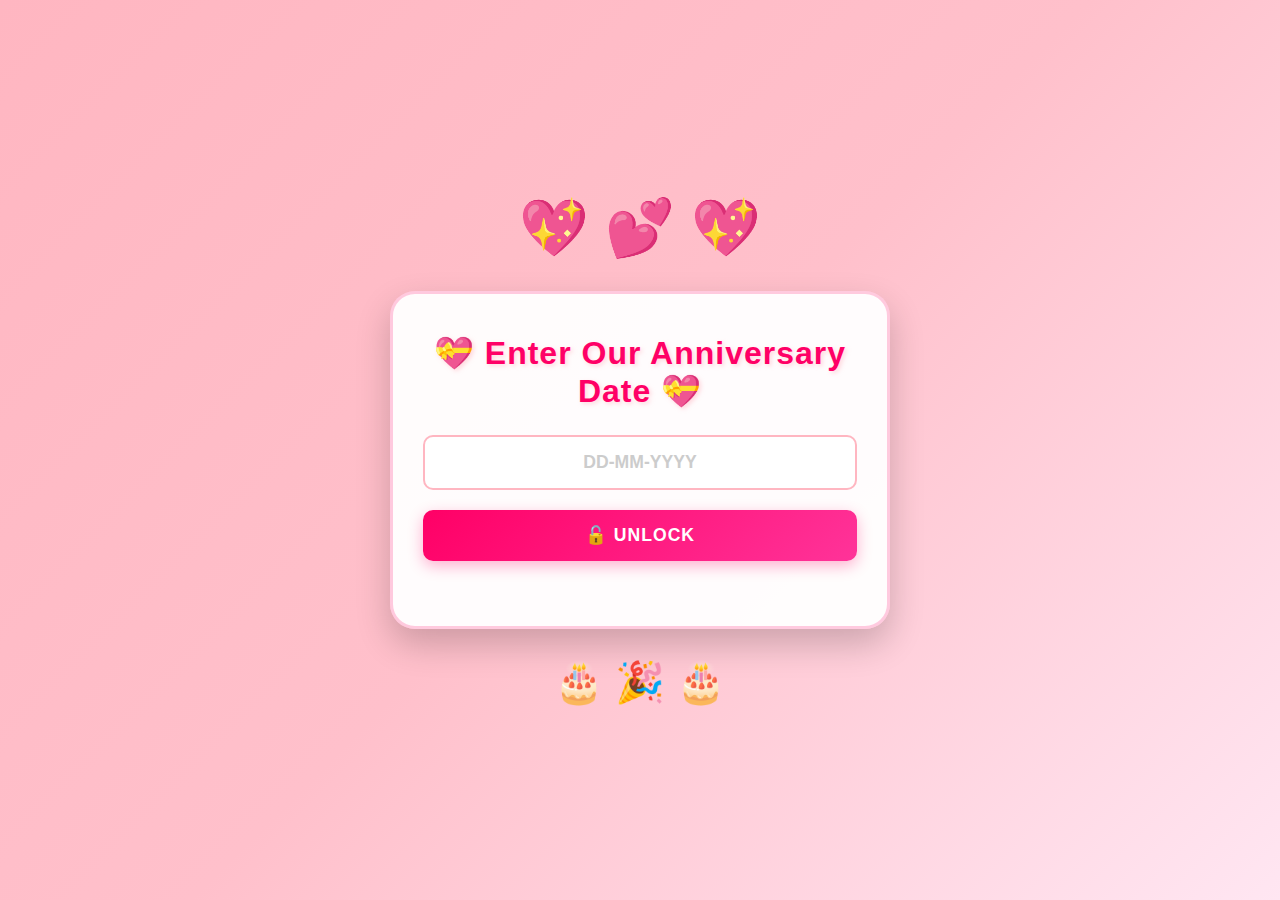
<file: index.html>
<!DOCTYPE html>
<html lang="en">
<head>
    <meta charset="UTF-8">
    <meta name="viewport" content="width=device-width, initial-scale=1.0">
    <title>Enter Our Special Date 💖</title>
    <style>
        * {
            margin: 0;
            padding: 0;
            box-sizing: border-box;
        }

        body {
            font-family: 'Segoe UI', Arial, sans-serif;
            text-align: center;
            background: linear-gradient(135deg, #ffb6c1, #ffc0cb, #ffe6f2);
            min-height: 100vh;
            display: flex;
            justify-content: center;
            align-items: center;
            padding: 20px;
        }

        .container {
            width: 100%;
            max-width: 500px;
            display: flex;
            flex-direction: column;
            gap: 30px;
        }

        .header-emojis {
            font-size: 3.5rem;
            animation: bounce-emoji 1.5s ease-in-out infinite;
        }

        .emoji-1 { animation-delay: 0s; }
        .emoji-2 { animation-delay: 0.2s; }
        .emoji-3 { animation-delay: 0.4s; }

        @keyframes bounce-emoji {
            0%, 100% { transform: translateY(0); }
            50% { transform: translateY(-20px); }
        }

        .box {
            background: rgba(255, 255, 255, 0.95);
            padding: 40px 30px;
            border-radius: 25px;
            box-shadow: 0 15px 35px rgba(0, 0, 0, 0.2);
            animation: slideUp 0.8s ease-out;
            border: 3px solid rgba(255, 0, 102, 0.2);
            transition: transform 0.3s ease;
        }

        .box:hover {
            transform: translateY(-5px);
            box-shadow: 0 20px 45px rgba(0, 0, 0, 0.3);
        }

        @keyframes slideUp {
            from {
                opacity: 0;
                transform: translateY(50px);
            }
            to {
                opacity: 1;
                transform: translateY(0);
            }
        }

        .box h2 {
            color: #ff0066;
            margin-bottom: 25px;
            font-size: 2rem;
            text-shadow: 2px 2px 4px rgba(255, 182, 193, 0.5);
            letter-spacing: 1px;
        }

        .input-group {
            display: flex;
            flex-direction: column;
            gap: 15px;
            margin-bottom: 20px;
        }

        input {
            padding: 15px;
            font-size: 1.1rem;
            margin: 0;
            border: 2px solid #ffb6c1;
            border-radius: 10px;
            transition: all 0.3s ease;
            text-align: center;
            letter-spacing: 2px;
            font-weight: bold;
        }

        input:focus {
            outline: none;
            border-color: #ff0066;
            box-shadow: 0 0 15px rgba(255, 0, 102, 0.3);
            transform: scale(1.02);
        }

        input::placeholder {
            color: #ccc;
            letter-spacing: 0;
        }

        .button-group {
            display: flex;
            gap: 10px;
            justify-content: center;
        }

        button {
            flex: 1;
            padding: 15px 30px;
            font-size: 1.1rem;
            font-weight: bold;
            background: linear-gradient(135deg, #ff0066, #ff3399);
            color: white;
            border: none;
            border-radius: 10px;
            cursor: pointer;
            transition: all 0.3s ease;
            box-shadow: 0 5px 15px rgba(255, 0, 102, 0.3);
            text-transform: uppercase;
            letter-spacing: 1px;
        }

        button:hover {
            background: linear-gradient(135deg, #ff3399, #ff0066);
            transform: translateY(-3px);
            box-shadow: 0 8px 20px rgba(255, 0, 102, 0.4);
        }

        button:active {
            transform: translateY(-1px);
            box-shadow: 0 5px 15px rgba(255, 0, 102, 0.3);
        }

        .message {
            color: #ff0066;
            font-size: 1.1rem;
            font-weight: bold;
            min-height: 25px;
            animation: fadeIn 0.5s ease-in;
        }

        @keyframes fadeIn {
            from {
                opacity: 0;
                transform: translateY(-10px);
            }
            to {
                opacity: 1;
                transform: translateY(0);
            }
        }

        .error {
            color: #ff0066;
        }

        .success {
            color: #00bb00;
        }

        .footer-emojis {
            font-size: 2.5rem;
            animation: float-emoji 3s ease-in-out infinite;
        }

        .emoji-f1 { animation-delay: 0s; }
        .emoji-f2 { animation-delay: 0.3s; }
        .emoji-f3 { animation-delay: 0.6s; }

        @keyframes float-emoji {
            0%, 100% { transform: translateY(0) rotate(0deg); }
            50% { transform: translateY(-15px) rotate(5deg); }
        }

        /* RESPONSIVE DESIGN FOR TABLETS */
        @media screen and (max-width: 768px) {
            body {
                padding: 15px;
            }

            .container {
                gap: 20px;
            }

            .header-emojis {
                font-size: 3rem;
            }

            .box {
                padding: 35px 25px;
            }

            .box h2 {
                font-size: 1.7rem;
                margin-bottom: 20px;
            }

            input {
                padding: 12px;
                font-size: 1rem;
            }

            button {
                padding: 12px 25px;
                font-size: 1rem;
            }

            .footer-emojis {
                font-size: 2rem;
            }
        }

        /* RESPONSIVE DESIGN FOR MOBILE */
        @media screen and (max-width: 480px) {
            body {
                padding: 10px;
            }

            .container {
                gap: 15px;
            }

            .header-emojis {
                font-size: 2.5rem;
            }

            .box {
                padding: 30px 20px;
                border-radius: 15px;
            }

            .box h2 {
                font-size: 1.4rem;
                margin-bottom: 18px;
            }

            .input-group {
                gap: 12px;
                margin-bottom: 15px;
            }

            input {
                padding: 12px;
                font-size: 1rem;
                border-radius: 8px;
            }

            .button-group {
                gap: 8px;
            }

            button {
                padding: 12px 20px;
                font-size: 0.95rem;
            }

            .message {
                font-size: 1rem;
                min-height: 22px;
            }

            .footer-emojis {
                font-size: 1.8rem;
            }
        }
    </style>
</head>
<body>
    <div class="container">
        <div class="header-emojis">
            <span class="emoji-1">💖</span>
            <span class="emoji-2">💕</span>
            <span class="emoji-3">💖</span>
        </div>

        <div class="box">
            <h2>💝 Enter Our Anniversary Date 💝</h2>
            <div class="input-group">
                <input type="text" id="dateInput" placeholder="DD-MM-YYYY" maxlength="10">
            </div>
            <div class="button-group">
                <button onclick="checkDate()">🔓 Unlock</button>
            </div>
            <p id="message" class="message"></p>
        </div>

        <div class="footer-emojis">
            <span class="emoji-f1">🎂</span>
            <span class="emoji-f2">🎉</span>
            <span class="emoji-f3">🎂</span>
        </div>
    </div>

    <script>
        function checkDate() {
            let enteredDate = document.getElementById("dateInput").value;
            let correctDate = "27-12-2081";   // 🔴 CHANGE THIS TO YOUR REAL DATE
            let messageEl = document.getElementById("message");

            if (enteredDate === correctDate) {
                messageEl.innerText = "✅ Access Granted!";
                messageEl.classList.remove("error");
                messageEl.classList.add("success");
                setTimeout(() => {
                    window.location.href = "birthday.html";
                }, 500);
            } else {
                messageEl.innerText = "❌ Wrong date! Try again 😢";
                messageEl.classList.remove("success");
                messageEl.classList.add("error");
                document.getElementById("dateInput").value = "";
                document.getElementById("dateInput").focus();
            }
        }

        // Allow Enter key to submit
        document.getElementById("dateInput").addEventListener("keypress", function(event) {
            if (event.key === "Enter") {
                checkDate();
            }
        });
    </script>

</body>
</html>
</file>
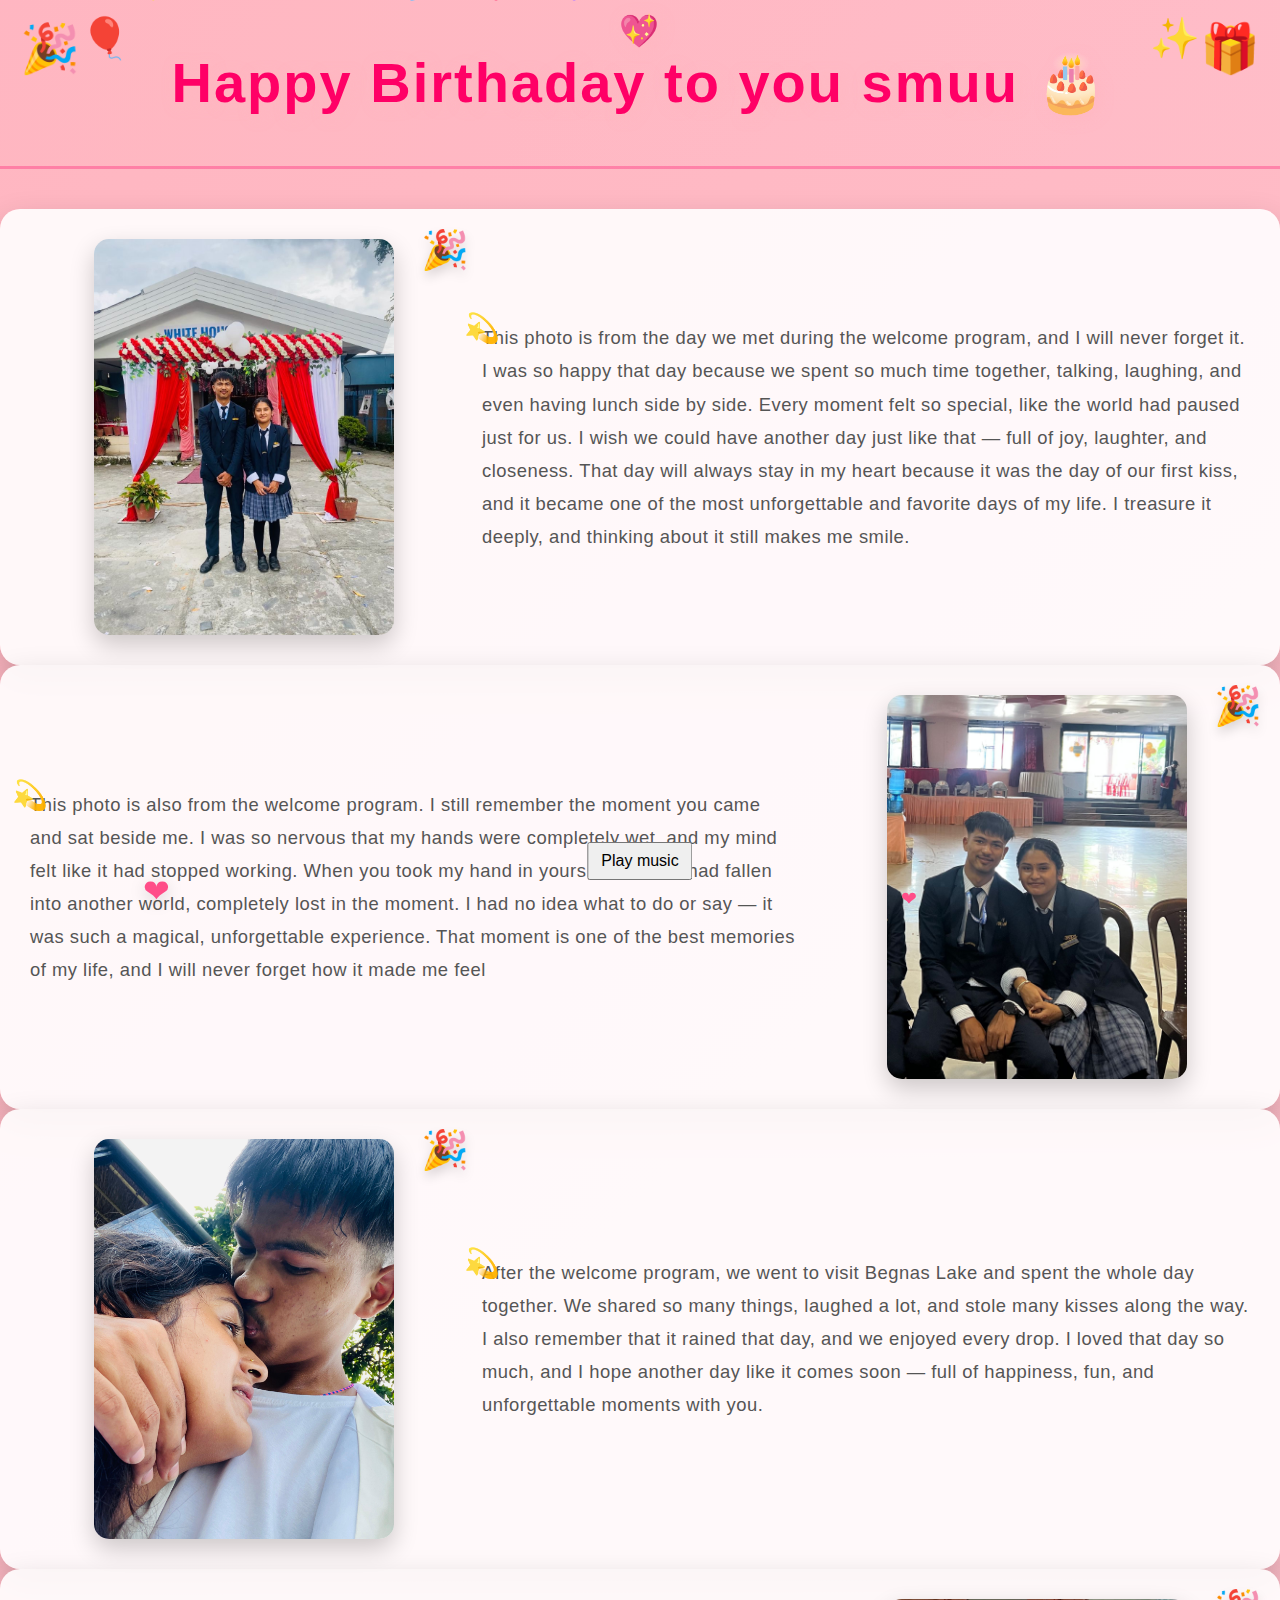
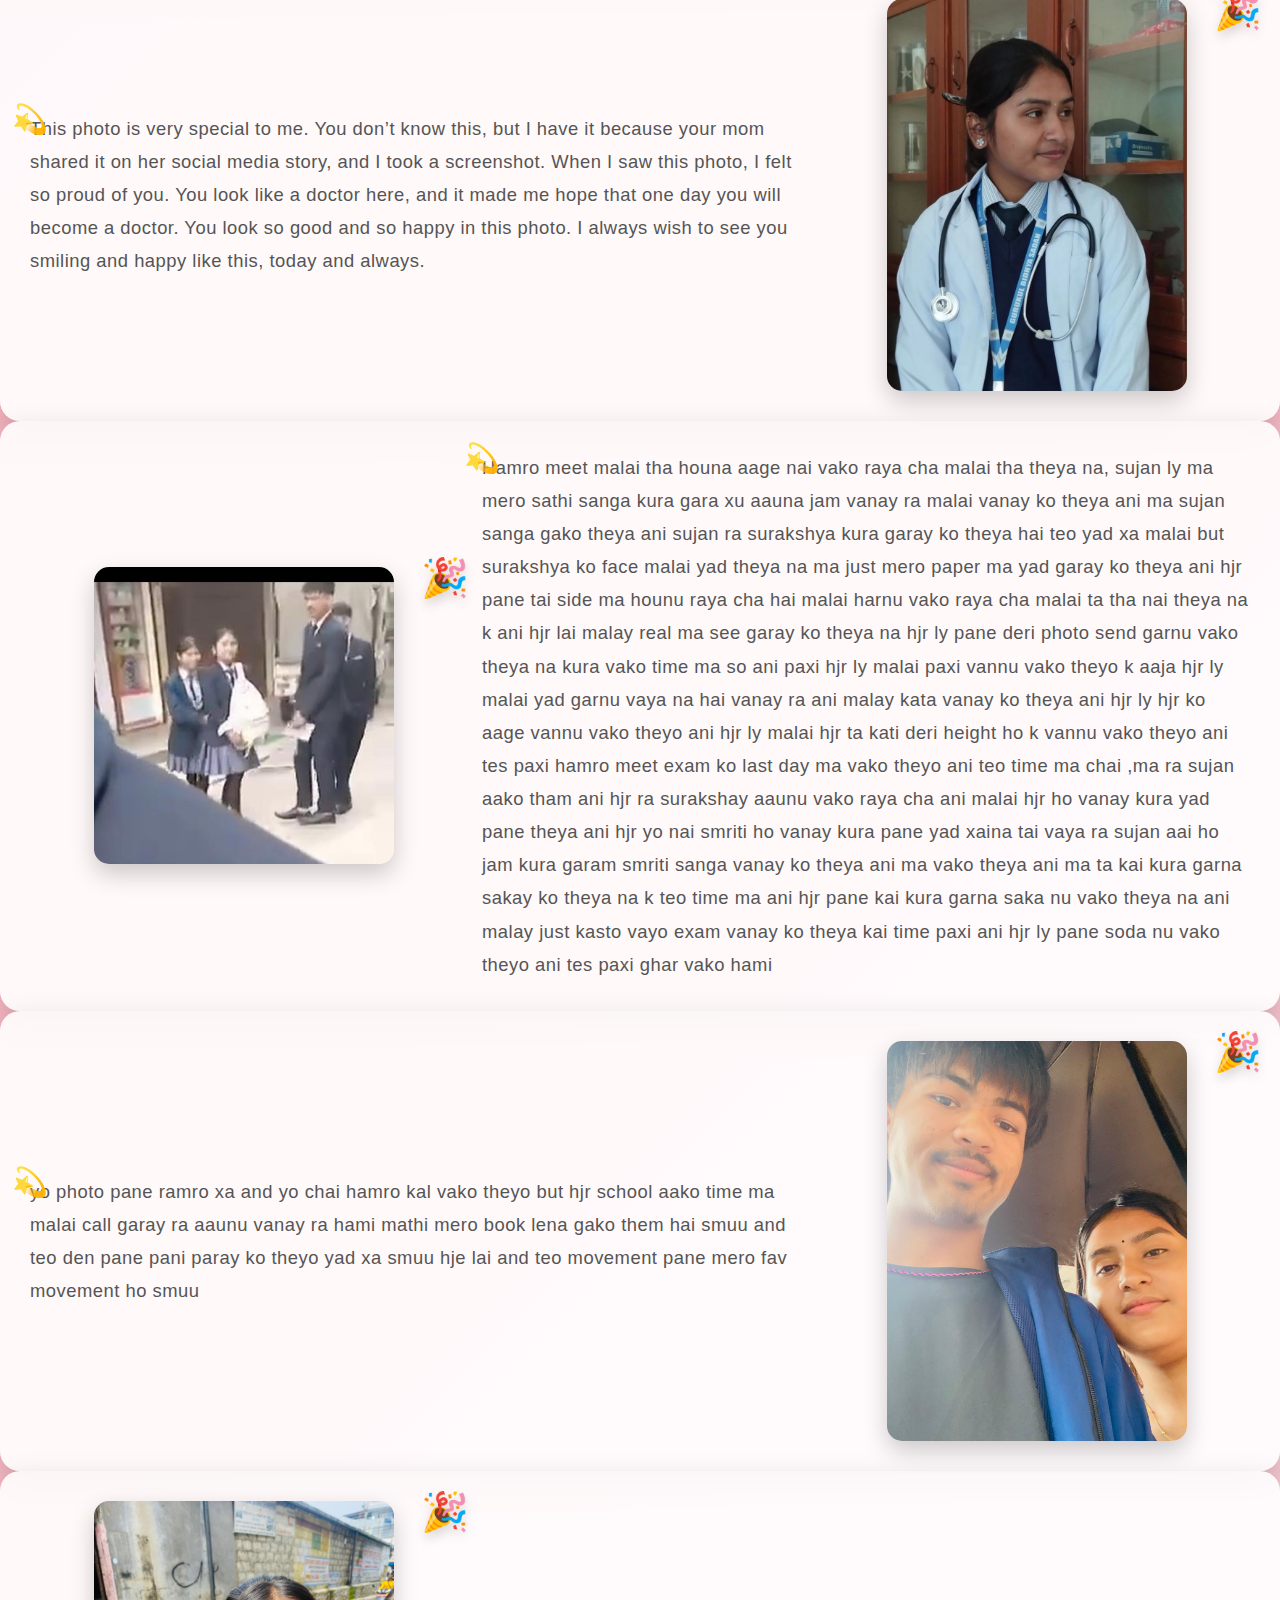
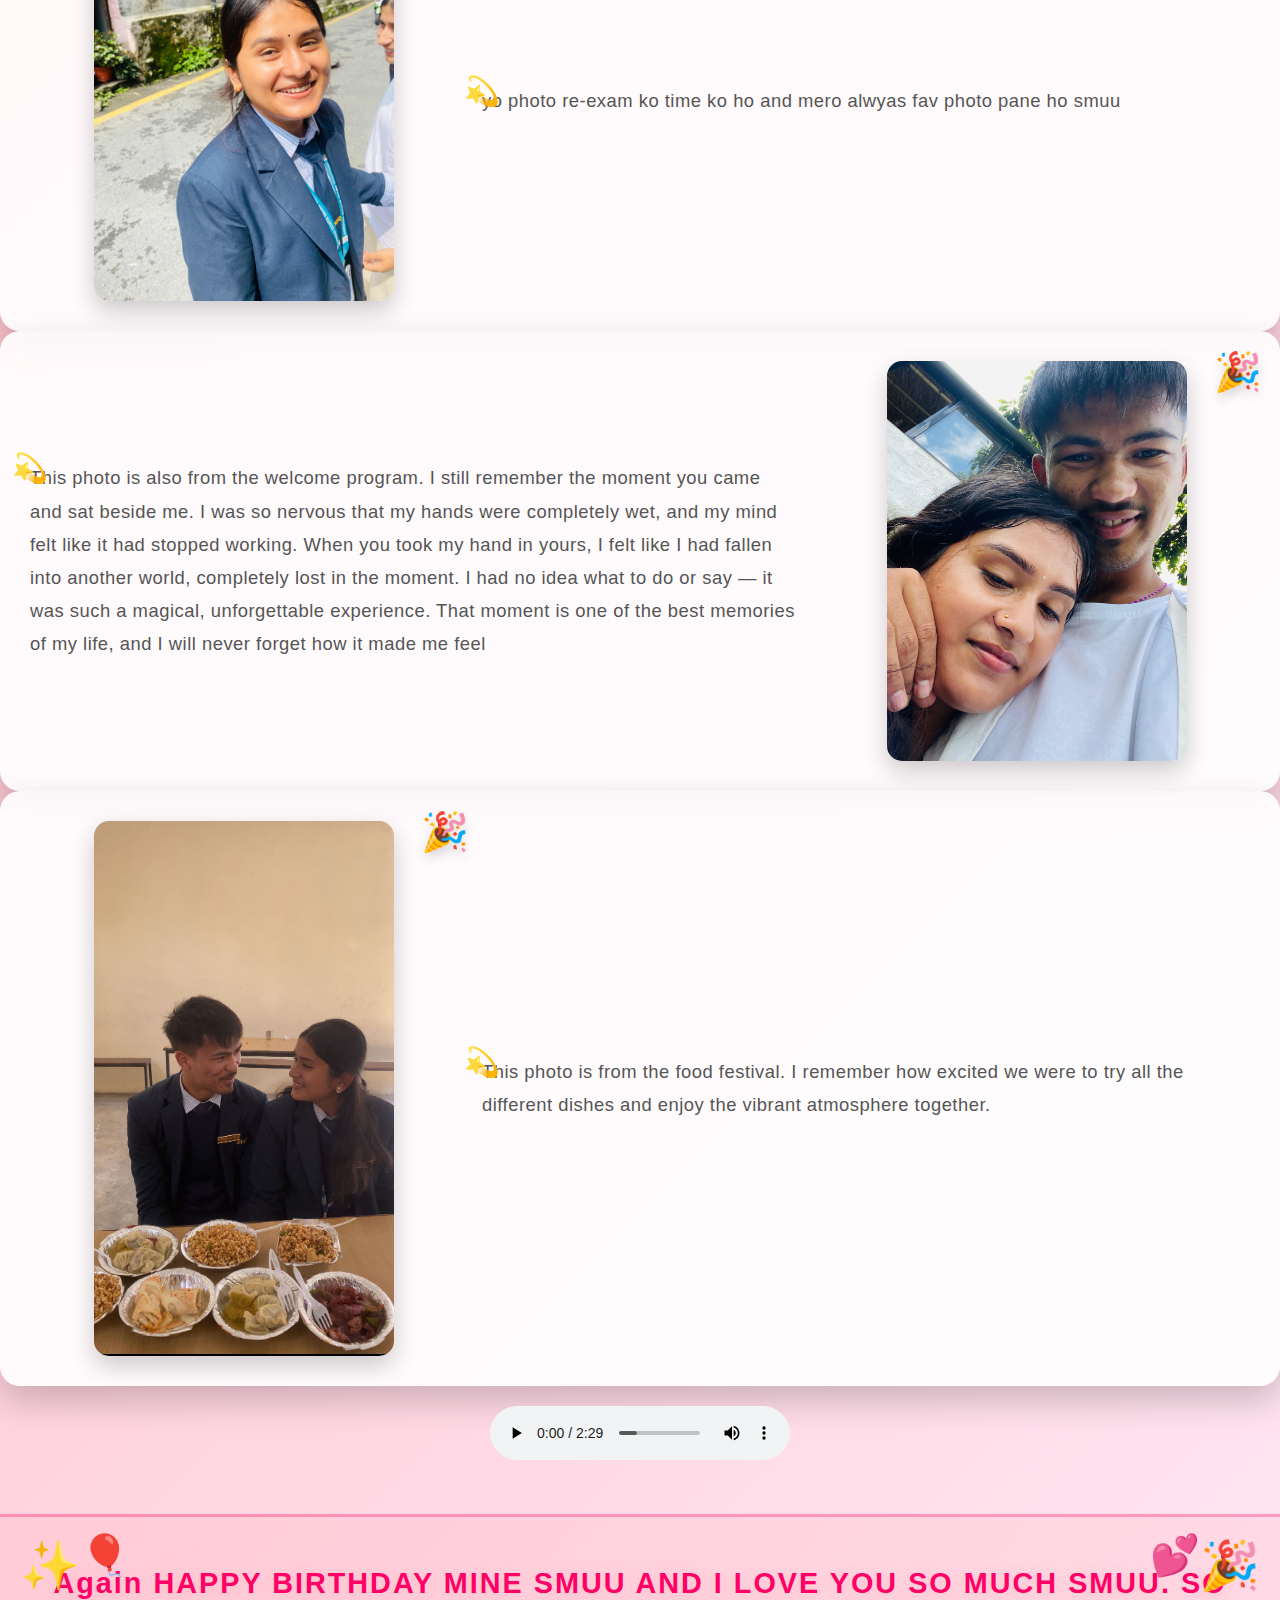
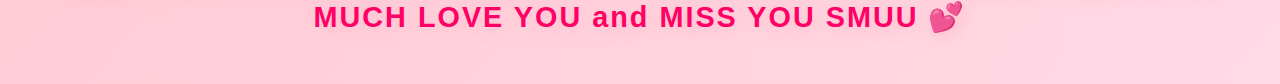
<file: birthday.html>
<!DOCTYPE html>
<html lang="en">

<head>
    <meta charset="UTF-8">
    <meta name="viewport" content="width=device-width, initial-scale=1.0">
    <title>Document</title>
    <link rel="stylesheet" href="S.css">
    
</head>

<body>

    <div id="effects" aria-hidden="true"></div>

    <header>
        <div class="emoji-left">🎉</div>
        <div class="emoji-left-alt">🎈</div>
        <h1>Happy Birthaday to you smuu 🎂</h1>
        <div class="emoji-right">🎁</div>
        <div class="emoji-right-alt">✨</div>
    </header>

    </section>

   

  <div class="photo">
                <div class="image">
                    <img src="29/WhatsApp Image 2026-02-04 at 19.22.08.jpeg" alt="">
                </div>
                <div>
                    <P>This photo is from the day we met during the welcome program, and I will never forget it.
                        I was so happy that day because we spent so much time together, talking, laughing, and
                        even having lunch side by side. Every moment felt so special,
                        like the world had paused just for us. I wish we could have another day just like
                        that — full of joy, laughter, and closeness. That day will always stay in
                        my heart because it was the day of our first kiss, and it became one of the most unforgettable
                        and favorite days of my life. I treasure it deeply, and thinking about it still makes me smile.
                    </P>
                </div>
            </div>


                <div class="photo">
                    
                    <div>
                        <P>This photo is also from the welcome program. I still remember the moment you came and sat
                            beside me.
                            I was so nervous that my hands were completely wet, and my mind felt like it had stopped
                            working.
                            When you took my hand in yours, I felt like I had fallen into another world, completely lost
                            in the moment.
                            I had no idea what to do or say — it was such a magical, unforgettable experience.
                            That moment is one of the best memories of my life, and I will never forget how it made me
                            feel </P>
                    </div>
                    <div class="image">
                        <img src="29/welcome photo.jpeg" alt="Welcome Photo">
                    </div>
                </div>

                <div class="photo">
                    <div class="image">
                        <img src="29/kiss.jpeg" alt="Kiss Photo">
                    </div>
                    <div>
                        <p>After the welcome program, we went to visit Begnas Lake and spent the whole day together.
                            We shared so many things, laughed a lot, and stole many kisses along the way.
                            I also remember that it rained that day, and we enjoyed every drop. I loved that day so much,
                            and I hope another day like it comes soon — full of happiness, fun, and unforgettable moments with you.</p>
                    </div>
                </div>

                <div class="photo">
                    <div>
                        <P>This photo is very special to me. You don’t know this, but I have it because your mom shared
                            it on her social media story, and I took a screenshot. When I saw this photo,
                            I felt so proud of you. You look like a doctor here, and it made me hope that
                            one day you will become a doctor. You look so good and so happy in this photo.
                            I always wish to see you smiling and happy like this, today and always.</P>
                    </div>
                    <div class="image">
                        <img src="29/Doctor.jpeg" alt="Doctor Photo">
                    </div>
                    </div>

                    <div class="photo">
                        <div class="image">
                            <img src="29/first meet.jpeg" alt="First Meet Photo">
                        </div>
                        <div>
                            <p>Hamro meet malai tha houna aage nai vako raya cha malai tha theya na,
                                sujan ly ma mero sathi sanga kura gara xu aauna jam vanay ra malai
                                vanay ko theya ani ma sujan sanga gako theya ani sujan ra surakshya
                                kura garay ko theya hai teo yad xa malai but surakshya ko face malai yad theya na
                                ma just mero paper ma yad garay ko theya ani hjr pane tai side ma hounu raya cha
                                hai malai harnu vako raya cha malai ta tha nai theya na k ani hjr lai
                                malay real ma see garay ko theya na hjr ly pane deri photo send garnu
                                vako theya na kura vako time ma so ani paxi hjr ly malai paxi vannu vako
                                theyo k aaja hjr ly malai yad garnu vaya na hai vanay ra ani malay kata
                                vanay ko theya ani hjr ly hjr ko aage vannu vako theyo ani hjr ly malai hjr
                                ta kati deri height ho k vannu vako theyo ani tes paxi hamro meet exam ko last day ma
                                vako theyo ani teo time ma chai ,ma ra sujan aako tham ani hjr ra
                                surakshay aaunu vako raya cha ani malai hjr ho vanay kura yad pane theya ani hjr
                                yo nai smriti ho vanay kura pane yad xaina tai vaya ra sujan aai ho jam kura garam
                                smriti sanga vanay ko theya ani ma vako theya ani ma ta kai kura garna sakay ko
                                theya na k teo time ma ani hjr pane kai kura garna saka nu vako theya na ani malay
                                just kasto vayo exam vanay ko theya kai time paxi ani hjr ly pane soda nu vako
                                theyo ani tes paxi ghar vako hami </p>
                        </div>
                    </div>

                    <div class="photo">
                       
                        <div>
                            <p>  yo photo pane ramro xa and yo chai hamro kal vako theyo but hjr school aako
                                time ma malai call garay ra aaunu vanay ra hami mathi mero book lena gako them hai smuu
                                and teo den pane pani paray ko theyo yad xa smuu hje lai and teo movement pane mero fav
                                movement ho smuu </p>
                        </div>
                         <div class="image">
                            <img src="29/rain time.jpeg" alt="Rain Time Photo">
                        </div>
                    </div>


                    <div class="photo">
                        <div class="image">
                            <img src="29/re exam ko time ko.jpeg" alt="Re-exam Time Photo">
                        </div>
                        <div>
                            <P>yo photo re-exam ko time ko ho and mero alwyas fav photo pane ho smuu </P>
                        </div>
                    </div>

                    <div class="photo">
                       
                        <div>
                            <P>This photo is also from the welcome program. I still remember the moment you came and sat beside me.
                                I was so nervous that my hands were completely wet, and my mind felt like it had stopped working.
                                When you took my hand in yours, I felt like I had fallen into another world, completely lost in the moment.
                                I had no idea what to do or say — it was such a magical, unforgettable experience.
                                That moment is one of the best memories of my life, and I will never forget how it made me feel</P>
                        </div>
                         <div class="image">
                            <img src="29/lake.jpeg" alt="Lake Photo">
                        </div>
                        </div>
            
                    <div class="photo">
                        <div class="image">
                            <img src="29/food festival.jpeg" alt="Food Festival Photo">
                        </div>
                        <div>
                            <P>This photo is from the food festival. I remember how excited we were to try all the different dishes and enjoy the vibrant atmosphere together.</P>
                        </div>
                        
                        </div>



            </div>
    </section>
     <div class="audio-player" style="text-align:center; margin:20px 0;">
        <audio id="bg-audio" controls autoplay playsinline>
            <source src="WhatsApp Audio 2026-02-19 at 16.22.57.mpeg" type="audio/mpeg">
            Your browser does not support the audio element.
        </audio>
    </div>
    

    <footer>
        <div class="emoji-left">✨</div>
        <div class="emoji-left-alt">🎈</div>
        <h1>Again HAPPY BIRTHDAY MINE SMUU AND I LOVE YOU SO MUCH SMUU. SO MUCH LOVE YOU and MISS YOU SMUU 💕</h1>
        <div class="emoji-right">🎉</div>
        <div class="emoji-right-alt">💕</div>
    </footer>

    <script>
        (function(){
            const audio = document.getElementById('bg-audio');
            if (!audio) return;
            function tryPlay(){
                const p = audio.play();
                if (p !== undefined) {
                    p.catch(() => {
                        const btn = document.createElement('button');
                        btn.textContent = 'Play music';
                        btn.style = 'position:fixed;bottom:20px;left:50%;transform:translateX(-50%);padding:8px 12px;font-size:16px;z-index:9999;';
                        btn.addEventListener('click', () => { audio.play(); btn.remove(); });
                        document.body.appendChild(btn);
                    });
                }
            }
            document.addEventListener('DOMContentLoaded', tryPlay);
        })();
    </script>

    </body>

    <script>
        (function(){
            const effects = document.getElementById('effects');
            if (!effects) return;

            function rand(min, max){ return Math.random()*(max-min)+min; }

            function createConfetti(count){
                const colors = ['#ff5c8a','#ffd166','#9be564','#6ec1ff','#c084fc'];
                for(let i=0;i<count;i++){
                    const el = document.createElement('div');
                    el.className = 'confetti';
                    const size = Math.floor(rand(6,14));
                    el.style.left = rand(0,100)+'%';
                    el.style.width = size+'px';
                    el.style.height = (size*0.6)+'px';
                    el.style.background = colors[Math.floor(rand(0,colors.length))];
                    el.style.transform = 'rotate('+rand(0,360)+'deg)';
                    el.style.opacity = rand(0.8,1);
                    el.style.animationDuration = rand(2.5,5)+'s';
                    effects.appendChild(el);
                    // remove after animation
                    setTimeout(()=> el.remove(), 7000);
                }
            }

            function createHeart(){
                const h = document.createElement('div');
                h.className = 'heart';
                h.textContent = '❤';
                h.style.left = rand(10,90)+'%';
                h.style.fontSize = rand(14,36)+'px';
                effects.appendChild(h);
                setTimeout(()=> h.remove(), 6000);
            }

            document.addEventListener('DOMContentLoaded', ()=>{
                // one burst of confetti
                createConfetti(60);
                // floating hearts for a short time
                let hearts = 0;
                const heartInterval = setInterval(()=>{ createHeart(); hearts++; if(hearts>16) clearInterval(heartInterval); }, 350);
                // occasional confetti pops
                setInterval(()=> createConfetti(10), 7000);
            });
        })();
    </script>

</html>
</file>
<file: S.css>
/* GLOBAL STYLING */
body {
    margin: 0;
    padding: 0;
    font-family: 'Segoe UI', Arial, sans-serif;
    background: linear-gradient(135deg, #ffb6c1, #ffc0cb, #ffe6f2); /* soft romantic gradient */
    text-align: center;
    color: #333;
    min-height: 100vh;
}

/* HEADER STYLING */
header {
    position: relative;
    padding: 30px 20px;
    margin-bottom: 40px;
    animation: slideDownIn 0.8s ease-out;
    background: linear-gradient(to right, rgba(255, 182, 193, 0.3), rgba(255, 192, 203, 0.3));
    border-bottom: 3px solid rgba(255, 0, 102, 0.3);
}

/* EMOJI STICKER ANIMATIONS */
.emoji-left {
    position: absolute;
    left: 20px;
    top: 20px;
    font-size: 3rem;
    animation: bounce 1.5s ease-in-out infinite, rotate 3s linear infinite;
}

.emoji-left-alt {
    position: absolute;
    left: 80px;
    top: 15px;
    font-size: 2.5rem;
    animation: spin 4s linear infinite, float 3s ease-in-out infinite;
}

.emoji-right {
    position: absolute;
    right: 20px;
    top: 20px;
    font-size: 3rem;
    animation: bounce 1.5s ease-in-out infinite 0.2s, rotate 3s linear infinite;
}

.emoji-right-alt {
    position: absolute;
    right: 80px;
    top: 15px;
    font-size: 2.5rem;
    animation: pulse 2s ease-in-out infinite, float 3s ease-in-out infinite 0.3s;
}

/* BOUNCE ANIMATION */
@keyframes bounce {
    0%, 100% {
        transform: translateY(0px);
    }
    50% {
        transform: translateY(-20px);
    }
}

/* ROTATE ANIMATION */
@keyframes rotate {
    from {
        transform: rotate(0deg);
    }
    to {
        transform: rotate(360deg);
    }
}

/* SPIN ANIMATION */
@keyframes spin {
    from {
        transform: rotate(0deg);
    }
    to {
        transform: rotate(360deg);
    }
}

/* PULSE ANIMATION */
@keyframes pulse {
    0%, 100% {
        transform: scale(1);
    }
    50% {
        transform: scale(1.2);
    }
}

/* SOFT FLOAT ANIMATION */
@keyframes floatEmoji {
    0%, 100% {
        transform: translateY(0px) translateX(0px);
    }
    25% {
        transform: translateY(-15px) translateX(5px);
    }
    50% {
        transform: translateY(-25px) translateX(-5px);
    }
    75% {
        transform: translateY(-15px) translateX(5px);
    }
}

/* FOOTER STYLING */
footer {
    position: relative;
    padding: 30px 20px;
    margin-top: 50px;
    animation: slideUpIn 0.8s ease-out;
    background: linear-gradient(to right, rgba(255, 182, 193, 0.3), rgba(255, 192, 203, 0.3));
    border-top: 3px solid rgba(255, 0, 102, 0.3);
}

footer h1 {
    font-size: 1.8rem;
}

footer .emoji-left {
    position: absolute;
    left: 20px;
    bottom: 20px;
    font-size: 3rem;
    animation: bounce 1.5s ease-in-out infinite, rotate 3s linear infinite;
}

footer .emoji-left-alt {
    position: absolute;
    left: 80px;
    bottom: 15px;
    font-size: 2.5rem;
    animation: spin 4s linear infinite, floatEmoji 4s ease-in-out infinite;
}

footer .emoji-right {
    position: absolute;
    right: 20px;
    bottom: 20px;
    font-size: 3rem;
    animation: bounce 1.5s ease-in-out infinite 0.2s, rotate 3s linear infinite;
}

footer .emoji-right-alt {
    position: absolute;
    right: 80px;
    bottom: 15px;
    font-size: 2.5rem;
    animation: pulse 2s ease-in-out infinite, floatEmoji 4s ease-in-out infinite 0.3s;
}

/* SLIDE DOWN ANIMATION FOR HEADER */
@keyframes slideDownIn {
    from {
        opacity: 0;
        transform: translateY(-50px);
    }
    to {
        opacity: 1;
        transform: translateY(0);
    }
}

/* SLIDE UP ANIMATION FOR FOOTER */
@keyframes slideUpIn {
    from {
        opacity: 0;
        transform: translateY(50px);
    }
    to {
        opacity: 1;
        transform: translateY(0);
    }
}

/* FLOAT ANIMATION */
@keyframes float {
    0%, 100% {
        transform: translateY(0px);
    }
    50% {
        transform: translateY(-10px);
    }
}

header h1 {
    animation: glow 2s ease-in-out infinite alternate, float 3s ease-in-out infinite;
}

footer h1 {
    animation: glow 2s ease-in-out infinite alternate, float 3s ease-in-out infinite;
}

/* CONTAINER FOR ALL CONTENT */
.container {
    width: 90%;
    max-width: 900px;
    margin: 0 auto;
    padding: 20px;
}

/* MAIN TITLE */
h1 {
    font-size: 3.5rem;
    color: #ff0066;
    margin: 0;
    padding: 20px;
    text-shadow: 3px 3px 15px rgba(255, 182, 193, 0.8);
    animation: glow 2s ease-in-out infinite alternate;
    letter-spacing: 2px;
}

/* GLOW ANIMATION FOR TITLE */
@keyframes glow {
    from { text-shadow: 2px 2px 10px #ff99cc, -2px -2px 10px #ff99cc; }
    to { text-shadow: 4px 4px 20px #ff3399, -4px -4px 20px #ff3399; }
}

@keyframes slideIn {
    from { 
        opacity: 0;
        transform: translateY(20px);
    }
    to { 
        opacity: 1;
        transform: translateY(0);
    }
}

/* PHOTO BOX CONTAINER */
.photo-box {
    display: flex;
    flex-direction: column;
    gap: 40px;
    width: 100%;
    animation: slideIn 0.8s ease-out;
}

/* PHOTO MEMORY CARD */
.photo {
    display: flex;
    gap: 25px;
    align-items: center;
    background: rgba(255, 255, 255, 0.9);
    border-radius: 20px;
    padding: 30px;
    box-shadow: 0 15px 35px rgba(0, 0, 0, 0.2);
    transition: all 0.3s ease;
}

.photo:hover {
    transform: translateY(-8px);
    box-shadow: 0 20px 45px rgba(0, 0, 0, 0.3);
}

/* IMAGE CONTAINER */
.image {
    flex: 0 0 35%;
    display: flex;
    justify-content: center;
    align-items: center;
    position: relative;
}

.image img {
    width: 100%;
    max-width: 300px;
    height: auto;
    border-radius: 15px;
    box-shadow: 0 10px 25px rgba(0, 0, 0, 0.2);
    transition: transform 0.3s ease;
    object-fit: cover;
}

.image img:hover {
    transform: scale(1.08) rotate(1deg);
}

/* STICKER EMOJI ON PHOTOS & TEXT */
.image::after {
    content: "🎉";
    position: absolute;
    top: -12px;
    right: -12px;
    font-size: 2.4rem;
    pointer-events: none;
    transform-origin: center;
    animation: floatEmoji 4s ease-in-out infinite, rotate 6s linear infinite;
    text-shadow: 0 6px 12px rgba(0,0,0,0.15);
}

.photo > div:not(.image) {
    position: relative;
}

.photo > div:not(.image)::before {
    content: "💫";
    position: absolute;
    left: -18px;
    top: -10px;
    font-size: 1.8rem;
    pointer-events: none;
    animation: floatEmoji 5s ease-in-out infinite;
    opacity: 0.95;
}

header h1 {
    position: relative;
}

header h1::after {
    content: "💖";
    position: absolute;
    top: -18px;
    left: 50%;
    transform: translateX(-50%);
    font-size: 2rem;
    pointer-events: none;
    animation: floatEmoji 4s ease-in-out infinite, pulse 3s ease-in-out infinite;
}

/* Reduce sticker sizes on small screens */
@media screen and (max-width: 768px) {
    .image::after { font-size: 1.8rem; top: -8px; right: -8px; }
    .photo > div:not(.image)::before { font-size: 1.4rem; left: -12px; top: -6px; }
    header h1::after { font-size: 1.5rem; top: -12px; }
}

/* TEXT CONTENT STYLING */
.photo > div:not(.image) {
    flex: 1;
    text-align: left;
    transition: all 0.3s ease;
}

.photo:hover > div:not(.image) {
    color: #ff0066;
    background: rgba(255, 182, 193, 0.1);
    padding: 15px;
    border-radius: 10px;
    border-left: 4px solid #ff0066;
}

.photo p {
    font-size: 1.15rem;
    line-height: 1.8;
    color: #555;
    margin: 0;
    letter-spacing: 0.5px;
    transition: color 0.3s ease;
}

.photo:hover p {
    color: #ff0066;
}

.photo P {
    font-size: 1.15rem;
    line-height: 1.8;
    color: #555;
    margin: 0;
    letter-spacing: 0.5px;
    transition: color 0.3s ease;
}

.photo:hover P {
    color: #ff0066;
}

.photo P {
    font-size: 1.15rem;
    line-height: 1.8;
    color: #555;
    margin: 0;
    letter-spacing: 0.5px;
}

/* MEMORY CARD STYLING */
.memory-card {
    background-color: rgba(255, 255, 255, 0.85);
    border-radius: 25px;
    padding: 25px;
    margin-bottom: 40px;
    box-shadow: 0 15px 35px rgba(0,0,0,0.2);
    transition: transform 0.3s ease, box-shadow 0.3s ease;
}

/* HOVER EFFECT FOR MEMORY CARD */
.memory-card:hover {
    transform: translateY(-8px) scale(1.02);
    box-shadow: 0 20px 40px rgba(0,0,0,0.3);
}

/* IMAGES STYLING */
.memory-card img {
    max-width: 90%;
    height: auto;
    border-radius: 20px;
    margin-bottom: 20px;
    box-shadow: 0 10px 25px rgba(0,0,0,0.2);
    transition: transform 0.3s ease;
}

.memory-card img:hover {
    transform: scale(1.05);
}

/* PARAGRAPH TEXT */
.memory-card p {
    font-size: 1.2rem;
    line-height: 1.7;
    color: #444;
    max-width: 650px;
    margin: 0 auto;
}

/* FINAL MESSAGE */
.final-message {
    font-size: 2.2rem;
    color: #ff0066;
    margin-top: 50px;
    text-shadow: 2px 2px 15px rgba(255, 182, 193, 0.8);
    animation: glow 2s ease-in-out infinite alternate;
}

/* SECTION STYLING */
section {
    width: 100%;
    padding: 20px;
}

/* RESPONSIVE DESIGN FOR TABLETS */
@media screen and (max-width: 1024px) {
    .emoji-left, .emoji-right {
        font-size: 2rem;
    }
    
    .emoji-left-alt, .emoji-right-alt {
        font-size: 1.8rem;
    }
    
    h1 { 
        font-size: 2.8rem;
    }
    
    .photo {
        padding: 25px;
        gap: 20px;
    }
    
    .image {
        flex: 0 0 40%;
    }
    
    .photo p, .photo P {
        font-size: 1.1rem;
    }
    
    .photo:hover > div:not(.image) {
        color: #ff0066;
        background: rgba(255, 182, 193, 0.1);
        padding: 15px;
        border-radius: 10px;
        border-left: 4px solid #ff0066;
    }
}

/* RESPONSIVE DESIGN FOR MOBILE */
@media screen and (max-width: 768px) {
    .emoji-left, .emoji-right {
        font-size: 1.8rem !important;
    }
    
    .emoji-left-alt, .emoji-right-alt {
        font-size: 1.4rem !important;
        left: 60px !important;
        right: 60px !important;
    }
    
    h1 { 
        font-size: 2rem;
        margin-bottom: 20px;
        text-shadow: 2px 2px 10px rgba(255, 182, 193, 0.8);
    }
    
    header {
        padding: 30px 20px 40px 20px;
        margin-bottom: 20px;
        animation: slideDownIn 0.8s ease-out;
    }
    
    footer {
        padding: 40px 20px 30px 20px;
        margin-top: 30px;
        animation: slideUpIn 0.8s ease-out;
    }
    
    footer h1 {
        font-size: 1.4rem;
    }
    
    .photo {
        flex-direction: column !important;
        padding: 20px;
        gap: 15px;
        border-radius: 15px;
    }
    
    .photo:hover,
    .photo:active {
        transform: translateY(-5px);
        box-shadow: 0 15px 35px rgba(0, 0, 0, 0.25);
    }
    
    .photo:hover > div:not(.image),
    .photo:active > div:not(.image) {
        color: #ff0066;
        background: rgba(255, 182, 193, 0.1);
        padding: 15px;
        border-radius: 10px;
        border-left: 4px solid #ff0066;
    }
    
    .image {
        flex: 0 0 auto;
        width: 100%;
    }
    
    .image img {
        max-width: 100%;
        max-height: 350px;
    }
    
    .photo p, .photo P {
        font-size: 1rem;
        line-height: 1.6;
    }
    
    .photo-box {
        gap: 20px;
    }
    
    section {
        padding: 10px;
    }
}

/* RESPONSIVE DESIGN FOR SMALL PHONES */
@media screen and (max-width: 480px) {
    .emoji-left, .emoji-right {
        font-size: 1.5rem !important;
    }
    
    .emoji-left-alt, .emoji-right-alt {
        font-size: 1.2rem !important;
        left: 50px !important;
        right: 50px !important;
    }
    
    h1 { 
        font-size: 1.5rem;
        margin-bottom: 15px;
    }
    
    .photo {
        padding: 15px;
        gap: 10px;
    }
    
    .photo:hover,
    .photo:active {
        transform: translateY(-5px);
        box-shadow: 0 15px 35px rgba(0, 0, 0, 0.25);
    }
    
    .photo:hover > div:not(.image),
    .photo:active > div:not(.image) {
        color: #ff0066;
        background: rgba(255, 182, 193, 0.1);
        padding: 15px;
        border-radius: 10px;
        border-left: 4px solid #ff0066;
    }
    
    .image img {
        max-height: 280px;
    }
    
    .photo p, .photo P {
        font-size: 0.95rem;
        line-height: 1.5;
    }
    
    .memory-card p {
        font-size: 1rem;
    }
    
    .final-message {
        font-size: 1.6rem;
    }
}

/* PARTY EFFECTS: CONFETTI + HEARTS */
#effects {
    position: fixed;
    inset: 0;
    pointer-events: none;
    overflow: visible;
    z-index: 9999;
}

.confetti {
    position: absolute;
    top: -10px;
    border-radius: 2px;
    opacity: 0.95;
    transform-origin: center;
    animation-name: confetti-fall, confetti-tilt;
    animation-timing-function: linear, ease-in-out;
    animation-iteration-count: 1, infinite;
}

@keyframes confetti-fall {
    to { transform: translateY(110vh) rotate(360deg); opacity: 0.9; }
}

@keyframes confetti-tilt {
    0% { transform: rotate(0deg); }
    50% { transform: rotate(180deg); }
    100% { transform: rotate(360deg); }
}

.heart {
    position: absolute;
    bottom: -10px;
    color: #ff4d88;
    filter: drop-shadow(0 4px 8px rgba(0,0,0,0.15));
    animation: heart-float 5s ease-in forwards;
    will-change: transform, opacity;
}

@keyframes heart-float {
    0% { transform: translateY(0) scale(0.9) translateX(0); opacity: 1; }
    30% { transform: translateY(-20vh) scale(1.05) translateX(-6px); opacity: 0.95; }
    60% { transform: translateY(-45vh) scale(1.1) translateX(6px); opacity: 0.8; }
    100% { transform: translateY(-95vh) scale(1.2) translateX(0); opacity: 0; }
}

/* small screen adjustments for effects */
@media screen and (max-width: 480px) {
    .confetti { display: block; }
    .heart { animation-duration: 4s; }
}
</file>
